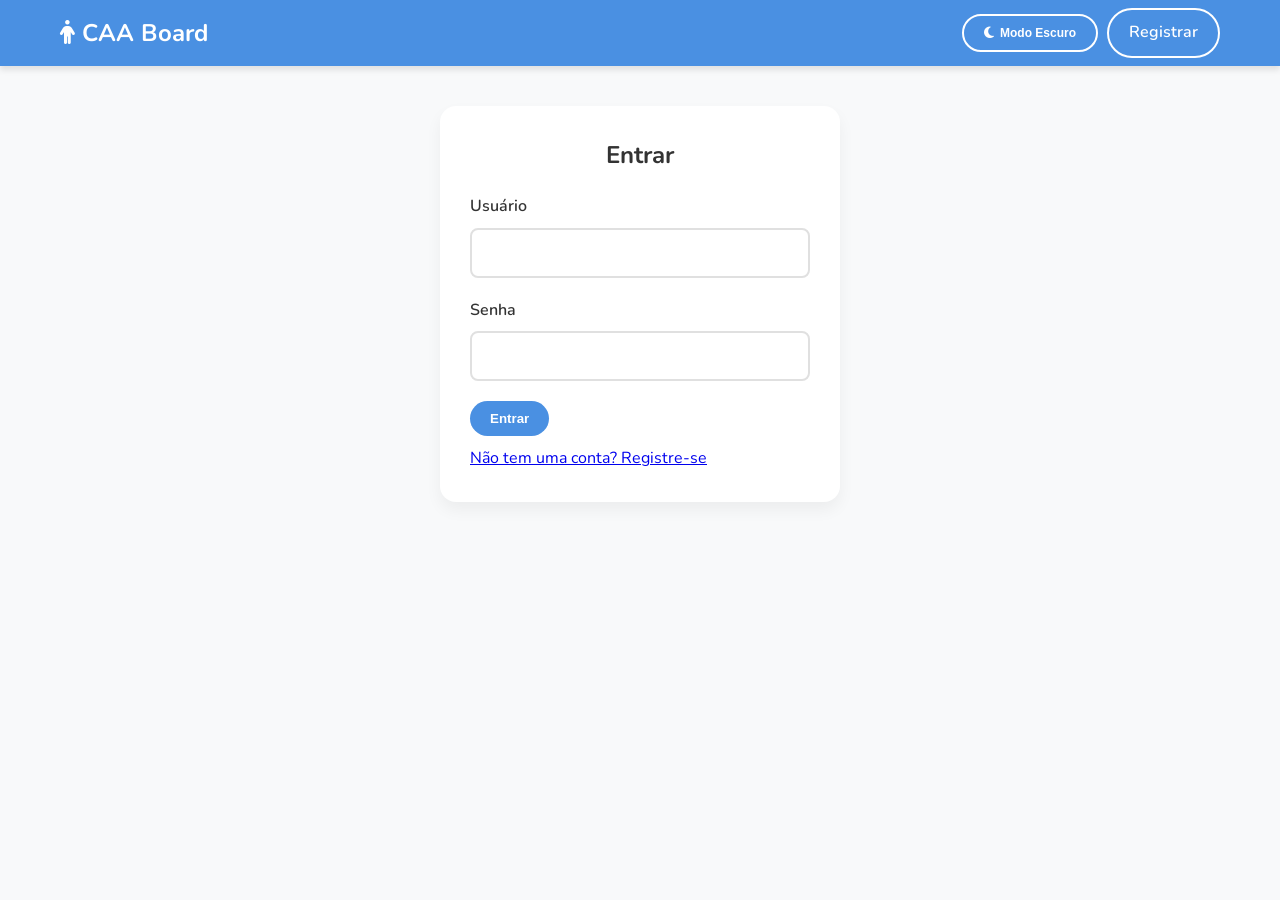
<file: index.html>
<!DOCTYPE html>
<html lang="pt-BR">
<head>
    <meta charset="UTF-8">
    <meta name="viewport" content="width=device-width, initial-scale=1.0">
    <title>Meu Board CAA</title>
    <!-- FontAwesome for Icons -->
    <link rel="stylesheet" href="https://cdnjs.cloudflare.com/ajax/libs/font-awesome/6.4.0/css/all.min.css">
    <!-- Google Fonts: Nunito for friendly, rounded, accessible text -->
    <link href="https://fonts.googleapis.com/css2?family=Nunito:wght@400;600;700&display=swap" rel="stylesheet">
    <link rel="stylesheet" href="./css/style.css">
    <link rel="stylesheet" href="./css/dark-theme.css">
</head>
<body>
    <script>
        if (localStorage.getItem('caa_theme') === 'dark') {
            document.body.classList.add('dark-mode');
        }
    </script>
    <header class="app-header">
        <div class="header-content">
            <div class="header-logo" title="Comunicação Aumentativa e Alternativa">
                <h1>
                    <a href="index.html"><i class="fa-solid fa-person"></i> CAA Board</a>
                </h1>
            </div>
            <nav id="navMenu">
                <!-- Navigation inserted via JS -->
            </nav>
        </div>
    </header>

    <main class="container">
        <div class="flash-messages" id="flashMessages"></div>

        <div class="board-container">
            <!-- Sequence Bar -->
            <div class="sequence-bar-wrapper">
                <div class="sequence-bar" id="sequenceBar" title="Clique para digitar e buscar. Use Ctrl+Enter para Falar.">
                    <div class="placeholder-text">Clique nos cards para formar uma frase...</div>
                    <input type="text" id="sequenceSearchInput" class="sequence-search-input" placeholder="Digite para buscar..." autocomplete="off">
                </div>
                <div class="sequence-controls">
                    <button id="btnDelete" class="control-btn btn-danger" title="Apagar último"><i class="fa-solid fa-delete-left"></i></button>
                    <button id="btnClear" class="control-btn btn-warning" title="Limpar tudo"><i class="fa-solid fa-trash-can"></i></button>
                    <button id="btnPlay" class="control-btn btn-success" title="Falar"><i class="fa-solid fa-circle-play"></i> Falar</button>
                </div>
            </div>

            <!-- Cards Grid -->
            <div class="cards-grid" id="cardsGrid">
                <!-- Cards will be populated by JS -->
            </div>
        </div>
    </main>

    <script src="./js/common.js"></script>
    <script src="./js/main.js"></script>
</body>
</html>
</file>
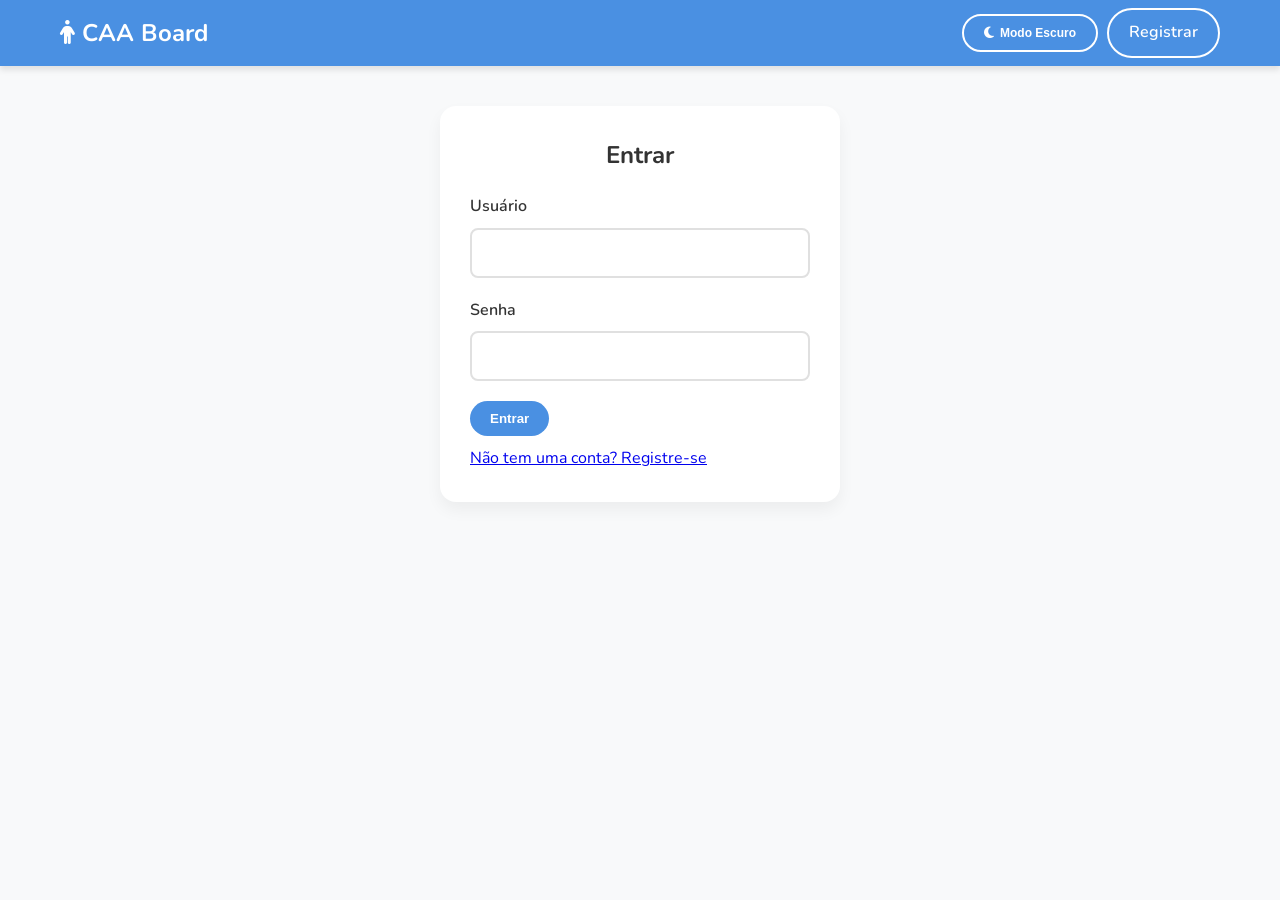
<file: login.html>
<!DOCTYPE html>
<html lang="pt-BR">

<head>
  <meta charset="UTF-8">
  <meta name="viewport" content="width=device-width, initial-scale=1.0">
  <title>Entrar - CAA Board</title>
  <!-- FontAwesome for Icons -->
  <link rel="stylesheet" href="https://cdnjs.cloudflare.com/ajax/libs/font-awesome/6.4.0/css/all.min.css">
  <!-- Google Fonts: Nunito for friendly, rounded, accessible text -->
  <link href="https://fonts.googleapis.com/css2?family=Nunito:wght@400;600;700&display=swap" rel="stylesheet">
  <link rel="stylesheet" href="./css/style.css">
  <link rel="stylesheet" href="./css/dark-theme.css">
</head>

<body>
  <script>
    if (localStorage.getItem('caa_theme') === 'dark') {
      document.body.classList.add('dark-mode');
    }
  </script>
  <header class="app-header">
    <div class="header-content">
      <div class="header-logo" title="Comunicação Aumentativa e Alternativa">
        <h1>
          <a href="index.html"><i class="fa-solid fa-person"></i> CAA Board</a>
        </h1>
      </div>
      <nav id="navMenu">
        <!-- Navigation inserted via JS -->
      </nav>
    </div>
  </header>

  <main class="container">
    <div class="flash-messages" id="flashMessages"></div>

    <div class="auth-container">
      <h2>Entrar</h2>
      <form id="loginForm" class="auth-form">
        <div class="form-group">
          <label for="username">Usuário</label>
          <input type="text" id="username" name="username" required>
        </div>
        <div class="form-group">
          <label for="password">Senha</label>
          <input type="password" id="password" name="password" required>
        </div>
        <button type="submit" class="btn btn-primary">Entrar</button>
        <div class="mt-3" style="margin-top: 10px;">
          <a href="register.html">Não tem uma conta? Registre-se</a>
        </div>
      </form>
    </div>
  </main>

  <script src="./js/common.js"></script>
  <script src="./js/auth.js"></script>
</body>

</html>
</file>
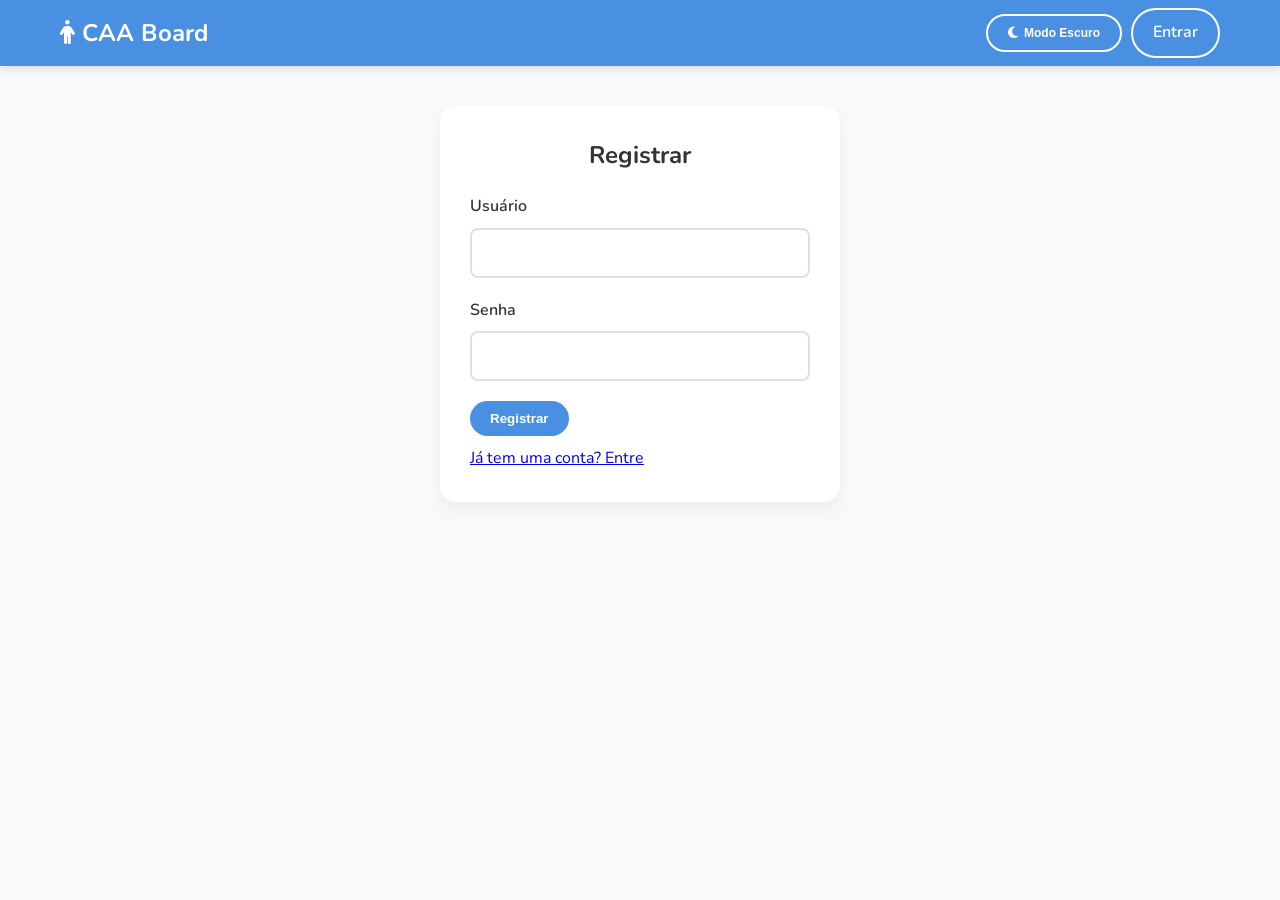
<file: register.html>
<!DOCTYPE html>
<html lang="pt-BR">

<head>
  <meta charset="UTF-8">
  <meta name="viewport" content="width=device-width, initial-scale=1.0">
  <title>Registrar - CAA Board</title>
  <!-- FontAwesome for Icons -->
  <link rel="stylesheet" href="https://cdnjs.cloudflare.com/ajax/libs/font-awesome/6.4.0/css/all.min.css">
  <!-- Google Fonts: Nunito for friendly, rounded, accessible text -->
  <link href="https://fonts.googleapis.com/css2?family=Nunito:wght@400;600;700&display=swap" rel="stylesheet">
  <link rel="stylesheet" href="./css/style.css">
  <link rel="stylesheet" href="./css/dark-theme.css">
</head>

<body>
  <script>
    if (localStorage.getItem('caa_theme') === 'dark') {
      document.body.classList.add('dark-mode');
    }
  </script>
  <header class="app-header">
    <div class="header-content">
      <div class="header-logo" title="Comunicação Aumentativa e Alternativa">
        <h1>
          <a href="index.html"><i class="fa-solid fa-person"></i> CAA Board</a>
        </h1>
      </div>
      <nav id="navMenu">
        <!-- Navigation inserted via JS -->
      </nav>
    </div>
  </header>

  <main class="container">
    <div class="flash-messages" id="flashMessages"></div>

    <div class="auth-container">
      <h2>Registrar</h2>
      <form id="registerForm" class="auth-form">
        <div class="form-group">
          <label for="username">Usuário</label>
          <input type="text" id="username" name="username" required>
        </div>
        <div class="form-group">
          <label for="password">Senha</label>
          <input type="password" id="password" name="password" required>
        </div>
        <button type="submit" class="btn btn-primary">Registrar</button>
        <div class="mt-3" style="margin-top: 10px;">
          <a href="login.html">Já tem uma conta? Entre</a>
        </div>
      </form>
    </div>
  </main>

  <script src="./js/common.js"></script>
  <script src="./js/auth.js"></script>
</body>

</html>
</file>
<file: css/style.css>
:root {
    --primary-color: #4A90E2;
    --secondary-color: #50E3C2;
    --accent-color: #F8E71C;
    --danger-color: #FF6B6B;
    --warning-color: #FFB347;
    --success-color: #77DD77;
    --bg-color: #F8F9FA;
    --panel-bg: #FFFFFF;
    --text-main: #333333;
    --text-muted: #777777;
    --verb-bg: #DFF0D8;
    --verb-border: #D6E9C6;
    --noun-bg: #FCF8E3;
    --noun-border: #FAEBCC;
    --conn-bg: #D9EDF7;
    --conn-border: #BCE8F1;
}

* {
    box-sizing: border-box;
    margin: 0;
    padding: 0;
}

body {
    font-family: 'Nunito', sans-serif;
    background-color: var(--bg-color);
    color: var(--text-main);
    line-height: 1.6;
}

.app-header {
    background-color: var(--primary-color);
    color: white;
    padding: 0.5rem 0;
    box-shadow: 0 4px 6px rgba(0, 0, 0, 0.1);
    position: sticky;
    top: 0;
    z-index: 1000;
}

.header-content {
    max-width: 1200px;
    margin: 0 auto;
    display: flex;
    justify-content: space-between;
    align-items: center;
    padding: 0 20px;
}

.header-content h1 {
    font-size: 1.5rem;
    font-weight: 700;
}

.header-content h1 a {
    color: white;
    text-decoration: none;
}

.header-logo {
    display: flex;
    flex-direction: row;
    align-items: center;
    gap: 20px;
}

.container {
    max-width: 1200px;
    margin: 20px auto;
    padding: 0 20px;
}

.auth-container {
    background-color: var(--panel-bg);
    max-width: 400px;
    margin: 40px auto;
    padding: 30px;
    border-radius: 16px;
    box-shadow: 0 8px 16px rgba(0, 0, 0, 0.05);
}

.auth-container h2 {
    margin-bottom: 20px;
    text-align: center;
}

.btn {
    display: inline-block;
    padding: 10px 20px;
    border-radius: 25px;
    text-decoration: none;
    font-weight: 600;
    cursor: pointer;
    border: none;
    transition: all 0.2s;
}

.btn-primary {
    background-color: var(--primary-color);
    color: white;
}

.btn-primary:hover {
    background-color: #357ABD;
}

.btn-outline {
    background-color: transparent;
    border: 2px solid white;
    color: white;
}

.btn-outline:hover {
    background-color: white;
    color: var(--primary-color);
}

.btn-block {
    display: block;
    width: 100%;
}

.auth-card {
    background-color: var(--panel-bg);
    max-width: 400px;
    margin: 40px auto;
    padding: 30px;
    border-radius: 16px;
    box-shadow: 0 8px 16px rgba(0, 0, 0, 0.05);
}

.auth-card h2 {
    margin-bottom: 20px;
    text-align: center;
}

.add-card-panel {
    width: 100%;
}

.form-group {
    margin-bottom: 20px;
}

.form-group label {
    display: block;
    margin-bottom: 8px;
    font-weight: 600;
}

.form-group input {
    width: 100%;
    padding: 12px;
    border: 2px solid #E0E0E0;
    border-radius: 8px;
    font-family: inherit;
    font-size: 1rem;
}

.form-group input:focus {
    outline: none;
    border-color: var(--primary-color);
}

#iconGrid i {
    display: flex;
    flex-wrap: wrap;
    gap: 10px;
    justify-content: center;
    padding: 10px;
}

.icon-option {
    cursor: pointer;
    font-size: 2rem;
    color: var(--text-main);
    transition: color 0.2s;
}

.icon-option:hover {
    color: var(--primary-color);
}

.auth-link {
    margin-top: 20px;
    text-align: center;
    font-size: 0.9rem;
}

.auth-link a {
    color: var(--primary-color);
    text-decoration: none;
    font-weight: 600;
}

.flash-messages {
    margin-bottom: 20px;
}

.flash {
    background-color: #FFF3CD;
    color: #856404;
    padding: 15px;
    border-radius: 8px;
    margin-bottom: 10px;
    text-align: center;
    font-weight: 600;
}

.board-container {
    display: flex;
    flex-direction: column;
    gap: 20px;
}

.sequence-bar-wrapper {
    background-color: var(--panel-bg);
    border-radius: 16px;
    padding: 15px;
    box-shadow: 0 -20px 0 0 var(--bg-color), 0 4px 12px rgba(0, 0, 0, 0.08);
    display: flex;
    justify-content: space-between;
    align-items: stretch;
    min-height: 100px;
    position: sticky;
    top: 70px;
    z-index: 990;
}

.sequence-bar {
    flex-grow: 1;
    display: flex;
    flex-wrap: wrap;
    gap: 10px;
    align-items: center;
    padding-right: 15px;
}

.placeholder-text {
    color: var(--text-muted);
    font-style: italic;
    font-size: 1.1rem;
}

.sequence-search-input {
    background: transparent;
    border: none;
    outline: none;
    flex-grow: 1;
    min-width: 150px;
    font-size: 1.2rem;
    font-family: inherit;
    color: var(--text-main);
    padding: 8px 0;
}

.sequence-search-input::placeholder {
    color: var(--text-muted);
    font-style: italic;
}

.sequence-controls {
    display: flex;
    flex-direction: column;
    justify-content: center;
    gap: 10px;
    border-left: 2px dashed #E0E0E0;
    padding-left: 15px;
    min-width: 180px;
}

.control-btn {
    padding: 12px;
    border: none;
    border-radius: 12px;
    color: white;
    font-weight: 700;
    cursor: pointer;
    font-family: inherit;
    font-size: 1rem;
    transition: transform 0.1s;
    display: flex;
    align-items: center;
    justify-content: center;
    gap: 8px;
}

.control-btn:active {
    transform: scale(0.95);
}

.btn-danger {
    background-color: var(--danger-color);
}

.btn-warning {
    background-color: var(--warning-color);
    color: #333;
}

.btn-success {
    background-color: var(--success-color);
    color: #333;
    flex-grow: 1;
    font-size: 1.2rem;
}

.sequence-item {
    background-color: white;
    border: 2px solid #E0E0E0;
    border-radius: 12px;
    padding: 8px 16px;
    font-size: 1.2rem;
    font-weight: 700;
    display: flex;
    align-items: center;
    gap: 8px;
    box-shadow: 0 2px 4px rgba(0, 0, 0, 0.05);
    animation: popIn 0.3s ease-out forwards;
}

.sequence-item i {
    font-size: 1rem;
    color: var(--primary-color);
}

@keyframes popIn {
    0% {
        transform: scale(0.5);
        opacity: 0;
    }

    100% {
        transform: scale(1);
        opacity: 1;
    }
}

.cards-grid {
    display: grid;
    grid-template-columns: repeat(auto-fill, minmax(100px, 1fr));
    gap: 12px;
    margin-bottom: 40px;
}

.card {
    border-radius: 12px;
    padding: 12px 5px;
    text-align: center;
    cursor: pointer;
    box-shadow: 0 4px 6px rgba(0, 0, 0, 0.05);
    transition: transform 0.2s, box-shadow 0.2s;
    user-select: none;
    display: flex;
    flex-direction: column;
    align-items: center;
    justify-content: center;
    aspect-ratio: 1 / 1.1;
    overflow: hidden;
}

.card:hover {
    transform: translateY(-5px);
    box-shadow: 0 8px 15px rgba(0, 0, 0, 0.1);
}

.card:active {
    transform: scale(0.95);
}

.card.selected {
    box-shadow: 0 0 0 4px var(--primary-color), 0 8px 15px rgba(0, 0, 0, 0.2);
    transform: scale(1.05);
    z-index: 10;
}

.card-icon {
    font-size: 2.2rem;
    margin-bottom: 8px;
    color: var(--text-main);
}

.card-word {
    font-weight: 700;
    font-size: 0.95rem;
    color: var(--text-main);
    width: 100%;
    display: -webkit-box;
    -webkit-line-clamp: 2;
    line-clamp: 2;
    -webkit-box-orient: vertical;
    overflow: hidden;
    text-overflow: ellipsis;
    line-height: 1.1;
}

.type-verb {
    background-color: var(--verb-bg);
    border: 2px solid var(--verb-border);
}

.type-noun {
    background-color: var(--noun-bg);
    border: 2px solid var(--noun-border);
}

.type-connector {
    background-color: var(--conn-bg);
    border: 2px solid var(--conn-border);
}

.type-custom {
    background-color: #F3E5F5;
    border: 2px solid #E1BEE7;
}

.custom-card-img {
    max-width: 100%;
    max-height: 2rem;
    object-fit: contain;
}

.card-icon .custom-card-img {
    max-height: 2.2rem;
}

.miniature-card-content .custom-card-img {
    max-height: 2rem;
}

.settings-container {
    padding: 20px 0;
}

.header-with-back {
    display: flex;
    align-items: center;
    gap: 20px;
    margin-bottom: 30px;
}

.btn-back {
    border-color: var(--primary-color);
    color: var(--primary-color);
}

.btn-back:hover {
    background-color: var(--primary-color);
    color: white;
}

.settings-grid {
    display: grid;
    grid-template-columns: 1fr 2fr;
    gap: 30px;
}

.settings-panel {
    background-color: var(--panel-bg);
    border-radius: 16px;
    padding: 25px;
    box-shadow: 0 4px 12px rgba(0, 0, 0, 0.08);
}

.mt-4 {
    margin-top: 1.5rem;
    grid-column: 1 / -1;
}

.settings-panel h3 {
    margin-bottom: 20px;
    color: var(--primary-color);
    display: flex;
    align-items: center;
    gap: 10px;
}

.help-text {
    color: var(--text-muted);
    font-size: 0.85rem;
    display: block;
    margin-top: 5px;
}

.icon-grid {
    display: grid;
    grid-template-columns: repeat(auto-fill, minmax(40px, 1fr));
    gap: 10px;
    margin-top: 10px;
}

.icon-option {
    font-size: 1.5rem;
    color: var(--text-main);
    padding: 10px;
    border: 2px solid #E0E0E0;
    border-radius: 8px;
    cursor: pointer;
    text-align: center;
    transition: all 0.2s;
}

.icon-option:hover {
    background-color: #F0F0F0;
}

.icon-option.active {
    border-color: var(--primary-color);
    background-color: #E8F0FE;
    color: var(--primary-color);
}

.settings-cards-list {
    display: flex;
    flex-direction: column;
    gap: 15px;
    max-height: 500px;
    overflow-y: auto;
    padding-right: 10px;
}

.settings-card-row {
    display: flex;
    justify-content: space-between;
    align-items: center;
    padding: 15px;
    border: 2px solid #E0E0E0;
    border-radius: 12px;
    background-color: white;
    transition: all 0.2s;
}

.settings-card-row.is-hidden {
    opacity: 0.6;
    background-color: #F5F5F5;
}

.settings-card-row:hover {
    box-shadow: 0 4px 8px rgba(0, 0, 0, 0.05);
}

.card-preview {
    display: flex;
    align-items: center;
    gap: 15px;
    font-weight: 700;
    font-size: 1.1rem;
    padding: 5px 15px;
    border-radius: 8px;
}

.card-preview i {
    font-size: 1.5rem;
}

.card-actions {
    display: flex;
    align-items: center;
    gap: 15px;
}

.badge {
    padding: 4px 10px;
    border-radius: 12px;
    font-size: 0.8rem;
    font-weight: 700;
}

.badge-default {
    background-color: #E0E0E0;
    color: #555;
}

.badge-custom {
    background-color: #E8F0FE;
    color: var(--primary-color);
}

.btn-icon {
    background: none;
    border: none;
    font-size: 1.2rem;
    cursor: pointer;
    padding: 5px;
    border-radius: 5px;
    transition: all 0.2s;
}

.btn-icon:hover {
    background-color: #F0F0F0;
}

.btn-icon-danger {
    color: var(--danger-color);
}

.btn-icon-danger:hover {
    background-color: #FFEEEE;
}

.miniature-grid {
    display: grid;
    grid-template-columns: repeat(auto-fill, minmax(100px, 1fr));
    gap: 10px;
    margin-top: 20px;
    padding: 10px;
    background-color: #F8F9FA;
    border-radius: 12px;
    border: 2px dashed #E0E0E0;
    min-height: 120px;
}

.miniature-card {
    border-radius: 10px;
    padding: 10px 5px;
    text-align: center;
    cursor: grab;
    box-shadow: 0 2px 4px rgba(0, 0, 0, 0.05);
    transition: transform 0.2s, box-shadow 0.2s;
    user-select: none;
    display: flex;
    flex-direction: column;
    align-items: center;
    justify-content: space-between;
    aspect-ratio: 1 / 1.2;
    position: relative;
}

.miniature-card:active {
    cursor: grabbing;
}

.miniature-card:hover {
    transform: translateY(-2px);
    box-shadow: 0 4px 8px rgba(0, 0, 0, 0.1);
}

.miniature-card-content {
    display: flex;
    flex-direction: column;
    align-items: center;
    gap: 5px;
    flex-grow: 1;
    justify-content: center;
}

.miniature-card-content i {
    font-size: 2rem;
    color: var(--text-main);
}

.miniature-card-content span {
    font-weight: 700;
    font-size: 0.85rem;
    color: var(--text-main);
    line-height: 1.1;
}

.miniature-actions {
    display: flex;
    gap: 5px;
    margin-top: 5px;
    width: 100%;
    justify-content: center;
    padding-top: 5px;
    border-top: 1px solid rgba(0, 0, 0, 0.05);
}

.btn-mini-icon {
    background: none;
    border: none;
    font-size: 0.9rem;
    cursor: pointer;
    padding: 3px 5px;
    border-radius: 4px;
    transition: all 0.2s;
}

.btn-mini-icon:hover {
    background-color: rgba(0, 0, 0, 0.05);
}

.btn-mini-danger {
    color: var(--danger-color);
}

.btn-mini-danger:hover {
    background-color: #FFEEEE;
}

.sortable-ghost {
    opacity: 0.4;
    background-color: #E8F0FE;
    border: 2px dashed var(--primary-color);
}

@media (max-width: 768px) {
    .sequence-bar-wrapper {
        flex-direction: column;
    }

    .sequence-controls {
        flex-direction: row;
        border-left: none;
        border-top: 2px dashed #E0E0E0;
        padding-left: 0;
        padding-top: 15px;
        margin-top: 10px;
    }

    .control-btn {
        flex: 1;
    }

    .cards-grid {
        grid-template-columns: repeat(auto-fill, minmax(80px, 1fr));
        gap: 8px;
    }

    .card-icon {
        font-size: 1.8rem;
    }

    .card-word {
        font-size: 0.85rem;
    }
}
</file>
<file: css/dark-theme.css>
body.dark-mode {
    --primary-color: #007acc;
    --secondary-color: #4CAF50;
    --accent-color: #d7ba7d;
    --danger-color: #f14c4c;
    --warning-color: #cca700;
    --success-color: #89d185;
    --bg-color: #1e1e1e;
    --panel-bg: #252526;
    --text-main: #cccccc;
    --text-muted: #858585;
    --verb-bg: #1e3a1e;
    --verb-border: #2ea043;
    --noun-bg: #3c341b;
    --noun-border: #d29922;
    --conn-bg: #1f2a3c;
    --conn-border: #388bfd;
}
body.dark-mode .app-header {
    background-color: #333333;
    border-bottom: 1px solid #454545;
    box-shadow: none;
}
body.dark-mode .form-group input {
    background-color: #3c3c3c;
    color: #cccccc;
    border-color: #555555;
}
body.dark-mode .form-group input:focus {
    border-color: var(--primary-color);
}
body.dark-mode .badge-default {
    background-color: #333333;
    color: #cccccc;
}
body.dark-mode .badge-custom {
    background-color: #0e293f;
    color: #4daafc;
}
body.dark-mode .settings-card-row {
    background-color: #2d2d30;
    border-color: #454545;
}
body.dark-mode .settings-card-row.is-hidden {
    background-color: #1e1e1e;
    border-color: #333333;
    opacity: 0.5;
}
body.dark-mode .btn-outline {
    border-color: #555555;
    color: #cccccc;
}
body.dark-mode .btn-outline:hover {
    background-color: #555555;
    color: #ffffff;
}
body.dark-mode .sequence-bar-wrapper {
    background-color: #252526;
    border-color: #454545;
    box-shadow: 0 -20px 0 0 var(--bg-color), 0 4px 12px rgba(0, 0, 0, 0.2);
}
body.dark-mode .sequence-item {
    background-color: #3c3c3c;
    border-color: #555555;
    color: #cccccc;
}
body.dark-mode .miniature-grid {
    background-color: #1e1e1e;
    border-color: #454545;
}
body.dark-mode .type-custom {
    background-color: #2d2033;
    border-color: #bc8cff;
}
body.dark-mode .sortable-ghost {
    background-color: #0e293f;
    border-color: var(--primary-color);
}
body.dark-mode .icon-option {
    border-color: #454545;
}
body.dark-mode .icon-option:hover {
    background-color: #333333;
}
body.dark-mode .icon-option.active {
    background-color: #0e293f;
    border-color: var(--primary-color);
    color: var(--primary-color);
}
</file>
